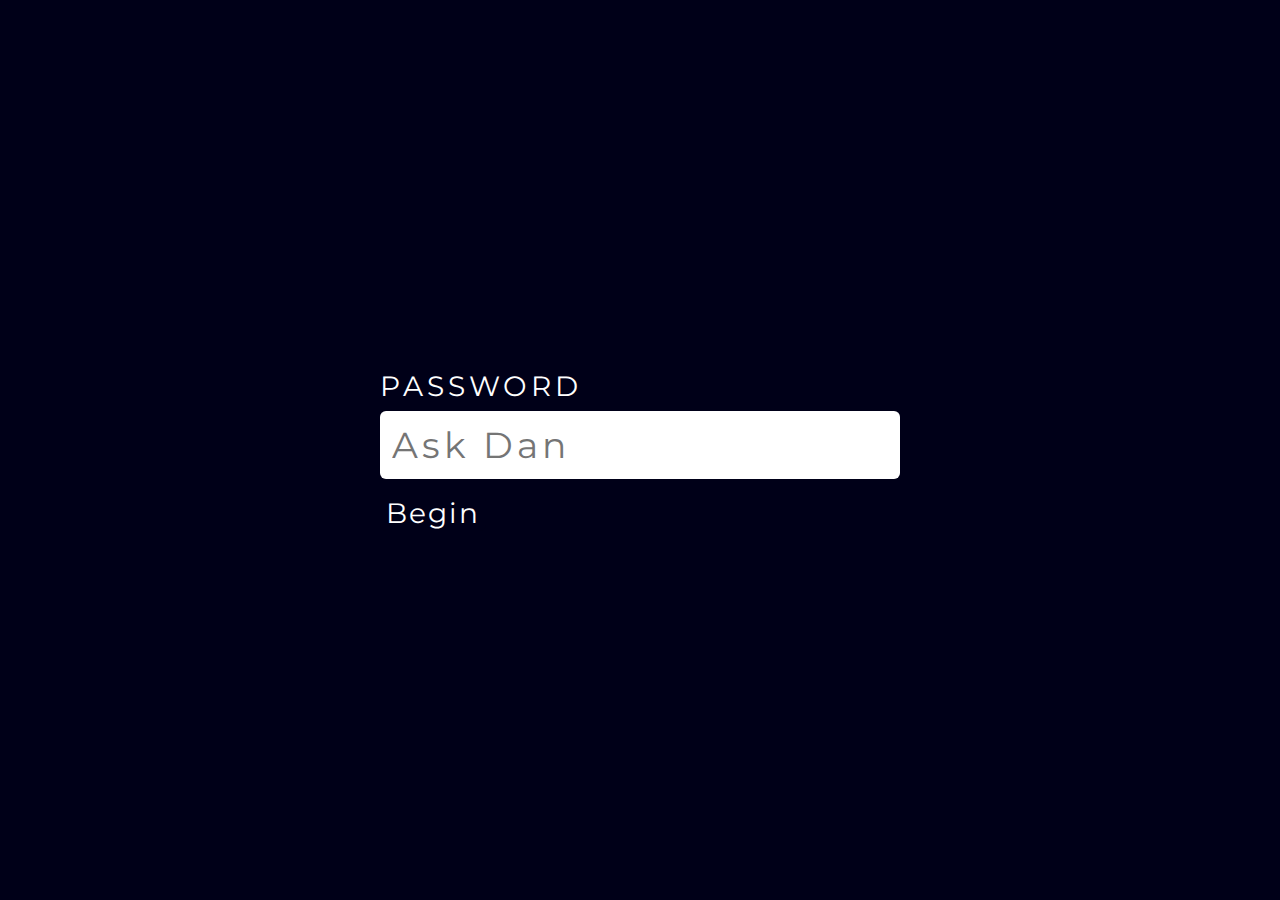
<file: index.html>
<!DOCTYPE html>
<html lang="en">
<head>
    <meta charset="UTF-8">
    <meta http-equiv="X-UA-Compatible" content="IE=edge">
    <meta name="viewport" content="width=device-width, initial-scale=1.0">
    <link rel="stylesheet" href="style.css">
    <link rel="preconnect" href="https://fonts.googleapis.com">
    <link rel="preconnect" href="https://fonts.googleapis.com">
    <link rel="preconnect" href="https://fonts.gstatic.com" crossorigin>
    <link href="https://fonts.googleapis.com/css2?family=Montserrat:wght@300;400;500&display=swap" rel="stylesheet">
    <title>Stop 1</title>
</head>
<body>
    <form action="URL">
        <label for="password">PASSWORD</label>
        <input type="password" name="password" id="password" placeholder="Ask Dan">
        <button type="submit" onclick="passCheck()">Begin</button>
    </form>

    <script src="script.js"></script>
</body>
</html>
</file>
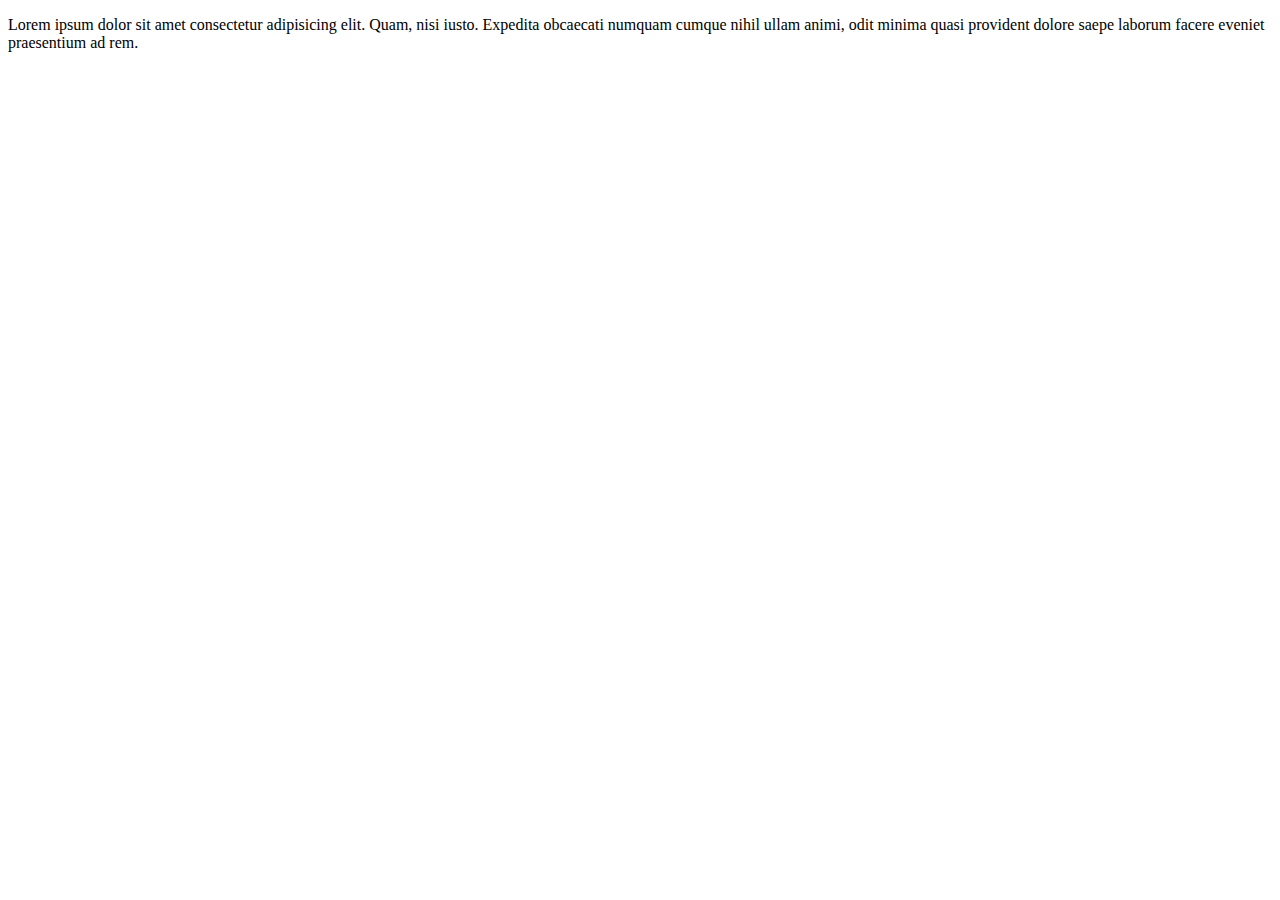
<file: home.html>
<!DOCTYPE html>
<html lang="en">
<head>
    <meta charset="UTF-8">
    <meta http-equiv="X-UA-Compatible" content="IE=edge">
    <meta name="viewport" content="width=device-width, initial-scale=1.0">
    <title>Stop 1</title>
</head>
<body>
    <div class="content">
        <p class="text">
            Lorem ipsum dolor sit amet consectetur adipisicing elit. Quam, nisi iusto. 
            Expedita obcaecati numquam cumque nihil ullam animi, 
            odit minima quasi provident dolore saepe laborum facere eveniet praesentium ad rem.
        </p>
        <div class="playlist">
            
        </div>
    </div>
</body>
</html>
</file>
<file: style.css>
html{
    background-color: #000018;
    display: flex;
    justify-content: center;
    align-items: center;
    height: 100%;
    font-family: 'Montserrat', sans-serif;
}

input, label {
    display:block;
}

label{
    color:white;
    font-size: 28px;
    margin-bottom: 0.5rem;
    letter-spacing:4px;
}

input{
    font-size: 36px;
    outline:0;
    border-radius: 6px;
    border:0;
    padding: 12px;
    font-family: 'Montserrat', sans-serif;
    letter-spacing:4px;
}

input:focus{
    -moz-box-shadow: 0 0 16px #fff;
    -webkit-box-shadow: 0 0 16px #fff;
    box-shadow: 0px 0px 16px #fff;
}

button{
    font-size: 28px;
    font-family: 'Montserrat', sans-serif;
    background-color: #000018;
    border:0;
    color:white;
    margin-top: 1rem;
    align-content: center;
    cursor: pointer;
    letter-spacing: 2px;
    transition: all 0.2s ease-out;
    border-radius: 6px;
}

button:hover{
    transition: all 0.2s ease-out;
    color: #000018;
    background-color: white;
}
</file>
